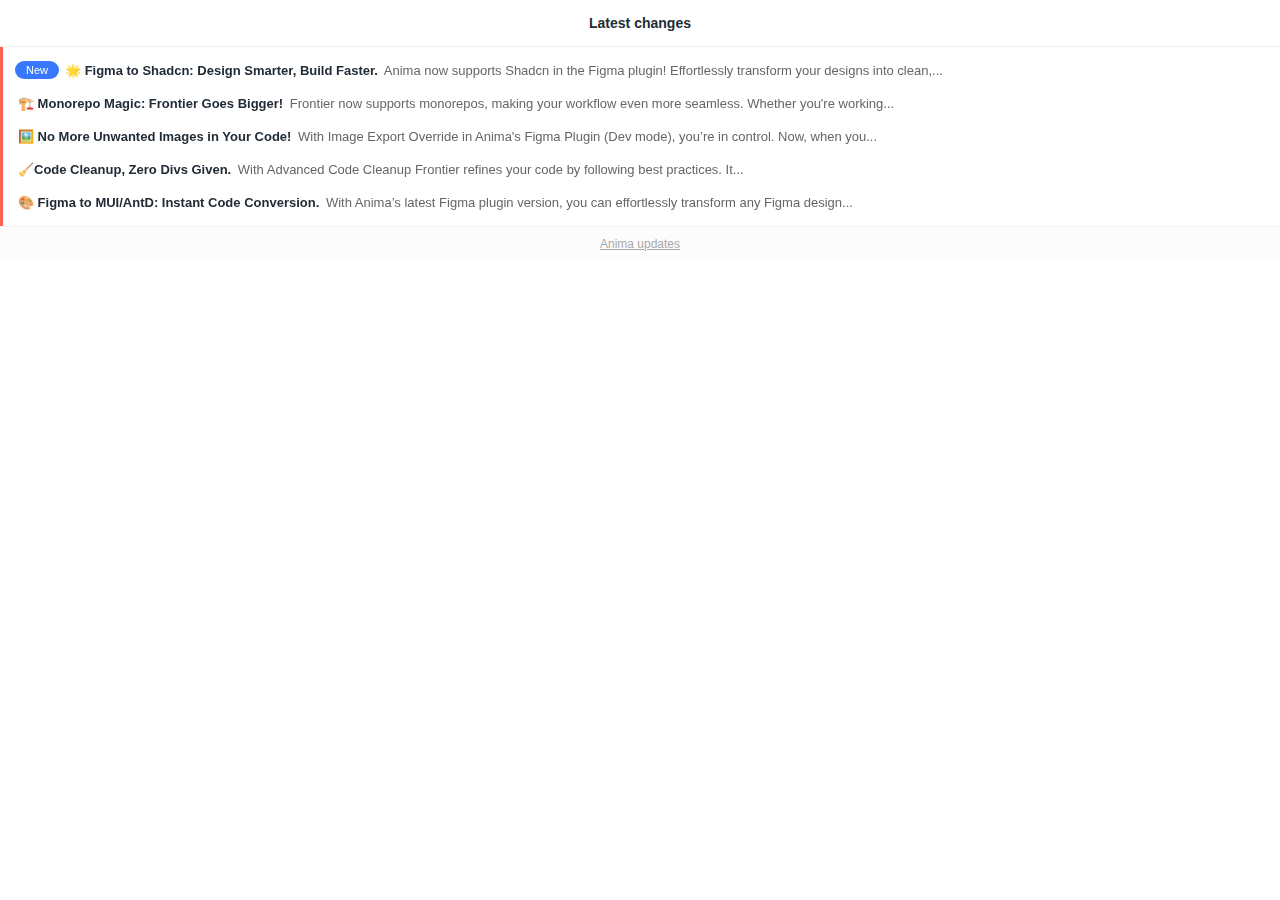
<file: image/Anima_files/Jmvr2y.html>
<!DOCTYPE html>
<!-- saved from url=(0041)https://headway-widget.net/widgets/Jmvr2y -->
<html data-bybit-channel-name="nkvrg1AA82oU7Oq6mtMYg" data-bybit-is-default-wallet="true"><head><meta http-equiv="Content-Type" content="text/html; charset=UTF-8">
    
    <link rel="icon" href="data:;base64,iVBORw0KGgo=">
    
    <script src="./app-widget-Donwqz0P.js.download" crossorigin="anonymous" type="module"></script><link rel="stylesheet" href="./app-widget-D843WjRP.css" media="screen">
    <script>
//<![CDATA[

      var HW_config =  {"badgeDelay":3,"softHide":true,"eyecatcher":false,"expireAfter":null,"token":null,"activeStorage":"local","autorefresh":false,"track":false}

      document.addEventListener("DOMContentLoaded", function(){
        new App(HW_config);
      }, false);

//]]>
</script>
      <style>
          #details .slideBody p a, #details .link a {
            color: #ff6250;
          }

        #index .logItem {
          border-left-color: #ff6250;
        }
      </style>

    <style>
  .category_0 {
    display: none;
  }

    .category_128995 {
      background-color: #009379;
      color: #fff;
    }

    #editor-body .head.head_category_128995 .background {
      background-color: #009379;
    }
    .category_125558 {
      background-color: #ff4772;
      color: #fff;
    }

    #editor-body .head.head_category_125558 .background {
      background-color: #ff4772;
    }
    .category_125557 {
      background-color: #b26cee;
      color: #fff;
    }

    #editor-body .head.head_category_125557 .background {
      background-color: #b26cee;
    }
    .category_125556 {
      background-color: #3778ff;
      color: #fff;
    }

    #editor-body .head.head_category_125556 .background {
      background-color: #3778ff;
    }
</style>
    <script>
//<![CDATA[

      var categories = {"304673":[{"name":"New","color":"#3778ff","id":"125556"}],"304257":[],"303582":[],"299983":[],"300005":[]}

//]]>
</script>  </head>
  <body class="ltr light-mode right bottom" style="background-color: rgb(255, 255, 255);">
    <div class="outercont">
      <div class="cont">
        <div class="innercont" style="color: rgb(34, 44, 54);">
          <div id="index">
  <div class="topBar" style="border-color: rgb(241, 241, 241); background-color: rgb(255, 255, 255);">
    <h3 class="title">Latest changes</h3>
  </div>
  <div class="logList">
    <a href="https://headway-widget.net/widgets/Jmvr2y#" class="logItem" data-id="304673" data-date="2024-11-17T12:29:21Z">
    <span class="category category_125556">New</span>
    <strong class="title">🌟 Figma to Shadcn: Design Smarter, Build Faster.</strong>
  <span class="short">

Anima now supports Shadcn in the Figma plugin! Effortlessly transform your designs into clean,...</span>
</a> <!-- /logItem -->
<a href="https://headway-widget.net/widgets/Jmvr2y#" class="logItem" data-id="304257" data-date="2024-11-10T07:55:26Z">
    <strong class="title">🏗️ Monorepo Magic: Frontier Goes Bigger!</strong>
  <span class="short">
Frontier now supports monorepos, making your workflow even more seamless. Whether you're working...</span>
</a> <!-- /logItem -->
<a href="https://headway-widget.net/widgets/Jmvr2y#" class="logItem" data-id="303582" data-date="2024-10-30T08:49:39Z">
    <strong class="title">🖼️ No More Unwanted Images in Your Code!</strong>
  <span class="short">
With Image Export Override in Anima's Figma Plugin (Dev mode), you’re in control. Now, when you...</span>
</a> <!-- /logItem -->
<a href="https://headway-widget.net/widgets/Jmvr2y#" class="logItem" data-id="299983" data-date="2024-10-15T09:11:00Z">
    <strong class="title">🧹Code Cleanup, Zero Divs Given.</strong>
  <span class="short">

 With Advanced Code Cleanup Frontier refines your code by following best practices. It...</span>
</a> <!-- /logItem -->
<a href="https://headway-widget.net/widgets/Jmvr2y#" class="logItem" data-id="300005" data-date="2024-09-04T14:19:00Z">
    <strong class="title">🎨 Figma to MUI/AntD: Instant Code Conversion.</strong>
  <span class="short">  
 With Anima’s latest Figma plugin version, you can effortlessly transform any Figma design...</span>
</a> <!-- /logItem -->

  </div> <!-- /logList -->
  <div class="footer" style="border-color: rgb(241, 241, 241); background-color: rgb(252, 252, 252);">
    <a target="_blank" rel="noopener noreferrer" href="https://changelog.animaapp.com/?utm_medium=widget">Anima updates</a>
  </div>
</div> <!-- /logListCont -->

<div id="details">
  <div class="logDetailsItem">
  <div class="topBar" style="border-color: rgb(241, 241, 241); background-color: rgb(255, 255, 255);">
    <a href="https://headway-widget.net/widgets/Jmvr2y#back" class="back"></a>
    <h3 class="title">🌟 Figma to Shadcn: Design Smarter, Build Faster</h3>
  </div>
  <div class="slideBody">
    <div class="content"><noscript><span class="beforeCategories">&nbsp;</span><h3 class='category category_125556'>New</h3>&nbsp;<span class="afterCategories">&nbsp;</span>
<p><img
  src="https://cloud.headwayapp.co/changelogs_images/images/small/000/136/541-5b3269c4db44e33616acfc8da4355b1afee4927d.png"
  alt="image.png"
  width=200.2
  height=242.143
/></p>
<p>Anima now supports Shadcn in the Figma plugin! Effortlessly transform your designs into clean, production-ready Shadcn code, complete with accessible, composable components. Whether you’re prototyping or building for production, Anima generates reliable, scalable code tailored to your workflow.</p>
<p>Take your design-to-code experience to the next level with Shadcn—start creating with Anima today! 🚀</p></noscript></div>
    <p class="link"><a target="_blank" href="https://changelog.animaapp.com/figma-to-shadcn-design-smarter-build-faster-304673" data-path="/figma-to-shadcn-design-smarter-build-faster-304673" rel="noopener noreferrer" class="">Read the whole post</a></p>
  </div>
  <div class="bottomBar" style="border-color: rgb(241, 241, 241); background-color: rgb(255, 255, 255);">
    <a href="https://headway-widget.net/widgets/Jmvr2y#back" class="back"></a>
  </div>
</div>
<div class="logDetailsItem">
  <div class="topBar" style="border-color: rgb(241, 241, 241); background-color: rgb(255, 255, 255);">
    <a href="https://headway-widget.net/widgets/Jmvr2y#back" class="back"></a>
    <h3 class="title">🏗️ Monorepo Magic: Frontier Goes Bigger!</h3>
  </div>
  <div class="slideBody">
    <div class="content"><noscript><p><img
  src="https://cloud.headwayapp.co/changelogs_images/images/small/000/136/220-7c023ff2a5e9ed4a0cf20e60a4c1049dd827a983.png"
  alt="image.png"
  width=231.0
  height=172.425
/></p>
<p>Frontier now supports monorepos, making your workflow even more seamless. Whether you're working with multiple projects, shared libraries, or modularized codebases, Frontier keeps everything connected. Navigate, generate, and reuse code across your entire monorepo with ease.</p>
<p>Say goodbye to siloed components and hello to ultimate scalability. Frontier just leveled up—give it a try today!</p></noscript></div>
    <p class="link"><a target="_blank" href="https://changelog.animaapp.com/monorepo-magic-frontier-goes-bigger!-304257" data-path="/monorepo-magic-frontier-goes-bigger!-304257" rel="noopener noreferrer" class="">Read the whole post</a></p>
  </div>
  <div class="bottomBar" style="border-color: rgb(241, 241, 241); background-color: rgb(255, 255, 255);">
    <a href="https://headway-widget.net/widgets/Jmvr2y#back" class="back"></a>
  </div>
</div>
<div class="logDetailsItem">
  <div class="topBar" style="border-color: rgb(241, 241, 241); background-color: rgb(255, 255, 255);">
    <a href="https://headway-widget.net/widgets/Jmvr2y#back" class="back"></a>
    <h3 class="title">🖼️ No More Unwanted Images in Your Code!</h3>
  </div>
  <div class="slideBody">
    <div class="content"><noscript><p><img
  src="https://cloud.headwayapp.co/changelogs_images/images/small/000/135/785-ebb8e830d3ebb70801a55c86341d55256de18137.png"
  alt="image.png"
  width=308.0
  height=118.8
/></p>
<p>With Image Export Override in Anima's Figma Plugin (Dev mode), you’re in control. Now, when you convert designs to code, Anima notifies you if any layers are marked for export as images. You can choose to keep these layers as images or toggle them off to generate functional code instead.</p>
<p>Say goodbye to static <code>&lt;img&gt;</code> elements and hello to dynamic, responsive code. Ready to turn designs into clean, optimized components? Dive into the new Image Export Override today!</p></noscript></div>
    <p class="link"><a target="_blank" href="https://changelog.animaapp.com/no-more-unwanted-images-in-your-code!-303582" data-path="/no-more-unwanted-images-in-your-code!-303582" rel="noopener noreferrer" class="">Read the whole post</a></p>
  </div>
  <div class="bottomBar" style="border-color: rgb(241, 241, 241); background-color: rgb(255, 255, 255);">
    <a href="https://headway-widget.net/widgets/Jmvr2y#back" class="back"></a>
  </div>
</div>
<div class="logDetailsItem">
  <div class="topBar" style="border-color: rgb(241, 241, 241); background-color: rgb(255, 255, 255);">
    <a href="https://headway-widget.net/widgets/Jmvr2y#back" class="back"></a>
    <h3 class="title">🧹Code Cleanup, Zero Divs Given</h3>
  </div>
  <div class="slideBody">
    <div class="content"><noscript><p></p><div align="center">
<img
  src="https://cloud.headwayapp.co/changelogs_images/images/small/000/133/067-e973418fb5a805a7b3889ab577650ebc08f98e56.png"
  alt="image.png"
  width=123.2
  height=107.8
/><p></p>
<p></p><div align="left"> With Advanced Code Cleanup Frontier refines your code by following best practices. It eliminates unnecessary <code>&lt;div&gt;</code> tags and enhances semantic structure—resulting in clean, maintainable, and production-ready code.<p></p>
<p>Say goodbye to clutter and hello to efficiency with Frontier’s code cleanup. Start optimizing your code today!</p></div></div></noscript></div>
    <p class="link"><a target="_blank" href="https://changelog.animaapp.com/code-cleanup-zero-divs-given-299983" data-path="/code-cleanup-zero-divs-given-299983" rel="noopener noreferrer" class="">Read the whole post</a></p>
  </div>
  <div class="bottomBar" style="border-color: rgb(241, 241, 241); background-color: rgb(255, 255, 255);">
    <a href="https://headway-widget.net/widgets/Jmvr2y#back" class="back"></a>
  </div>
</div>
<div class="logDetailsItem">
  <div class="topBar" style="border-color: rgb(241, 241, 241); background-color: rgb(255, 255, 255);">
    <a href="https://headway-widget.net/widgets/Jmvr2y#back" class="back"></a>
    <h3 class="title">🎨 Figma to MUI/AntD: Instant Code Conversion</h3>
  </div>
  <div class="slideBody">
    <div class="content"><noscript><p></p><div align="center"> <img
  src="https://cloud.headwayapp.co/changelogs_images/images/small/000/133/086-597adc83aea59e07dd03fdd207d4ff5a2b911d54.png"
  alt="image.png"
  width=154.0
  height=151.25
/> <p></p>
<p></p><div align="left"> With Anima’s latest Figma plugin version, you can effortlessly transform any Figma design into high-quality, production grade <strong>MUI</strong> or <strong>AntD</strong> code. Whether your design is organized or a bit chaotic, Anima generates clean, functional code—no manual copy-pasting required! 🚀<p></p>
<p>Say goodbye to messy code exports and hello to effortless design-to-code workflows. Start generating clean, functional code today!✨</p></div></div></noscript></div>
    <p class="link"><a target="_blank" href="https://changelog.animaapp.com/figma-to-mui-antd-instant-code-conversion-300005" data-path="/figma-to-mui-antd-instant-code-conversion-300005" rel="noopener noreferrer" class="">Read the whole post</a></p>
  </div>
  <div class="bottomBar" style="border-color: rgb(241, 241, 241); background-color: rgb(255, 255, 255);">
    <a href="https://headway-widget.net/widgets/Jmvr2y#back" class="back"></a>
  </div>
</div>

</div> <!-- /logDetails -->

        </div> <!-- /innercont -->
      </div> <!-- /cont -->
    </div> <!-- /outercont -->
</body></html>
</file>
<file: image/Anima_files/app-widget-D843WjRP.css>
.videoThumbWidth:after{content:"";display:block;position:absolute;top:0;left:0;width:100%;height:100%;background-size:20%;background-position:center;background-repeat:no-repeat}.videoThumbWidth.youtube:after{background-image:url(/hello-assets/nice-to-meet-you/youtube-logo-DR7LOmK7.png)}.videoThumbWidth.wistia:after{background-image:url([data-uri])}.videoThumbWidth.vimeo:after{background-image:url(/hello-assets/nice-to-meet-you/vimeo-logo-BY_jLCpn.png)}.videoThumbWidth.loom:after{background-image:url("data:image/svg+xml,%3csvg%20width='35'%20height='35'%20viewBox='0%200%2035%2035'%20fill='none'%20xmlns='http://www.w3.org/2000/svg'%3e%3cpath%20fill-rule='evenodd'%20clip-rule='evenodd'%20d='M35%2017.5871C35%2012.775%2032.2438%208.72812%2028.209%206.79104C26.2719%202.64687%2022.0938%200%2017.5871%200C12.775%200%208.72812%202.75625%206.79104%206.79104C2.64687%208.72812%200%2012.9062%200%2017.5871C0%2022.225%202.75625%2026.2719%206.79104%2028.209C8.72812%2032.3531%2012.9062%2035%2017.5871%2035C22.225%2035%2026.2719%2032.2438%2028.209%2028.209C32.3531%2026.2719%2035%2022.0938%2035%2017.5871ZM21.0697%2013.7562C21.505%2014.9316%2021.7662%2016.1505%2021.7662%2017.4129C21.7662%2018.6971%2021.505%2019.916%2021.0697%2021.0697C19.8943%2021.505%2018.6754%2021.7662%2017.4129%2021.7662C16.1287%2021.7662%2014.9098%2021.505%2013.7562%2021.0697C13.3209%2019.8943%2013.0597%2018.6754%2013.0597%2017.4129C13.0597%2016.1287%2013.3209%2014.9098%2013.7562%2013.7562C14.9316%2013.3209%2016.1505%2013.0597%2017.4129%2013.0597C18.6971%2013.0597%2019.8943%2013.3209%2021.0697%2013.7562ZM17.5871%202.26368C20.3973%202.26368%2023.0906%203.53491%2024.9005%205.74627C24.2541%205.56027%2023.5862%205.49563%2022.9851%205.57214C18.1134%205.49563%2013.9981%208.36129%2012.1891%2012.5373C12.102%2012.4982%2012.102%2012.4982%2012.1891%2012.5373C11.4341%2014.0064%2011.0678%2015.6224%2011.1443%2017.4129C11.0678%2018.014%2011.1324%2018.682%2011.3184%2019.3284C9.1286%2017.5185%207.83582%2014.8252%207.83582%2012.0149C7.83582%206.61604%2012.1882%202.26368%2017.5871%202.26368ZM2.26368%2017.4129C2.26368%2014.6027%203.53491%2011.9094%205.74627%2010.0995C5.56027%2010.7459%205.49563%2011.4138%205.57214%2012.0149C5.49563%2016.8866%208.36129%2021.0019%2012.5373%2022.8109C12.4982%2022.898%2012.4982%2022.898%2012.5373%2022.8109C14.0064%2023.5659%2015.6224%2023.9322%2017.4129%2023.8557C18.014%2023.9322%2018.682%2023.8676%2019.3284%2023.6816C17.5185%2025.8714%2014.8252%2027.1642%2012.0149%2027.1642C6.61604%2027.1642%202.26368%2022.8118%202.26368%2017.4129ZM17.4129%2032.3881C14.6027%2032.3881%2011.9094%2031.1168%2010.0995%2028.9055C10.7459%2029.0915%2011.4138%2029.1561%2012.0149%2029.0796C16.8866%2029.1561%2021.0019%2026.2905%2022.8109%2022.1144C22.898%2022.1536%2022.898%2022.1536%2022.8109%2022.1144C23.5659%2020.6453%2023.9322%2019.0293%2023.8557%2017.2388C23.9322%2016.6377%2023.8676%2015.9698%2023.6816%2015.3234C25.8714%2017.1333%2027.1642%2019.8266%2027.1642%2022.6368C27.1642%2028.0357%2022.8118%2032.3881%2017.4129%2032.3881ZM22.1144%2012.1891C22.1536%2012.102%2022.1536%2012.102%2022.1144%2012.1891C20.6453%2011.4341%2019.0293%2011.0678%2017.2388%2011.1443C16.6377%2011.0678%2015.9698%2011.1324%2015.3234%2011.3184C17.1333%209.1286%2019.8266%207.83582%2022.6368%207.83582C28.0357%207.83582%2032.3881%2012.1882%2032.3881%2017.5871C32.3881%2020.3973%2031.1168%2023.0906%2028.9055%2024.9005C29.0915%2024.2541%2029.1561%2023.5862%2029.0796%2022.9851C29.1561%2018.1134%2026.2905%2013.9981%2022.1144%2012.1891Z'%20fill='white'/%3e%3c/svg%3e")}.videoContWidth,.videoThumbWidth{cursor:pointer;position:relative;display:inline-block;margin:0;line-height:0}.videoContWidth .videoContHeight,.videoThumbWidth .videoThumbHeight{width:100%;display:inline-block}.videoContWidth .videoContHeight .video,.videoContWidth .videoContHeight .videoThumb,.videoThumbWidth .videoThumbHeight .video,.videoThumbWidth .videoThumbHeight .videoThumb{position:absolute;top:0;left:0;width:100%;height:100%}.videoContWidth .videoContHeight .videoThumb,.videoThumbWidth .videoThumbHeight .videoThumb{background-position:center;background-repeat:no-repeat;background-size:cover}*{box-sizing:border-box}*,body,button,input,textarea,select{-webkit-font-smoothing:antialiased;text-rendering:optimizeLegibility;-moz-osx-font-smoothing:grayscale}html,body{height:100vh}html{font-family:-apple-system,BlinkMacSystemFont,Segoe UI,Helvetica,Arial,sans-serif,"Apple Color Emoji","Segoe UI Emoji",Segoe UI Symbol;-webkit-text-size-adjust:100%;-moz-text-size-adjust:100%;text-size-adjust:100%;background-color:none}body{font-family:-apple-system,BlinkMacSystemFont,Segoe UI,Helvetica,Arial,sans-serif,"Apple Color Emoji","Segoe UI Emoji",Segoe UI Symbol;background:#fff;padding:0;margin:0;font-size:13px;overflow:hidden}p,h2,h3{padding:0;margin:0}p{font-size:13px}a.noOutline{outline:none!important}body.light-mode .outercont .innercont .logList .logItem{color:#666}body.light-mode .innercont strong,body.light-mode .outercont .innercont .logDetailsItem .slideBody p{color:#222c36}body.light-mode .back{opacity:.25}body.light-mode .back:before,body.light-mode .back:after{background-color:#222c36}body.dark-mode img{filter:brightness(.8) contrast(1.2)}body.dark-mode .category{filter:brightness(.9) contrast(1.1)}body.dark-mode .outercont .innercont .logList .logItem{color:#e6e6e6}body.dark-mode .innercont strong{color:#fff}body.dark-mode .outercont .innercont .logDetailsItem .slideBody p{color:#e6e6e6}body.dark-mode .back{opacity:.65}body.dark-mode .back:before,body.dark-mode .back:after{background-color:#fff}body.dark-mode #details .slideBody p a,body.dark-mode #details .link a{color:#fff}.outercont .cont{overflow:hidden;position:relative;height:100vh;width:100vw}.outercont .innercont{transform:translate(0);position:relative;overflow:hidden;will-change:left;transition:left .3s;width:200vw;height:100%;left:0}.outercont .innercont .logList{overflow-y:auto}.outercont .innercont .slideBody{overflow-y:hidden}.outercont .innercont.detailsOpen{left:-100%}.outercont .innercont.detailsOpen .logList{overflow-y:hidden}.outercont .innercont.detailsOpen .slideBody{overflow-y:auto}.outercont .innercont #index,.outercont .innercont #details{width:100vw;position:absolute}.outercont .innercont #index{left:0}.outercont .innercont #details{left:100vw}.outercont .innercont #index{height:100vh;display:flex;flex-direction:column}.outercont .innercont #index .logList{overflow-x:hidden;overscroll-behavior:contain}.outercont .innercont #index .category{font-size:11px;line-height:18px;display:inline-block;padding:0 11px;font-weight:400;border-radius:20px;margin-right:3px}.outercont .innercont #index .title{margin:0 3px}.outercont .innercont .logDetailsItem{text-overflow:ellipsis}.outercont .innercont .logDetailsItem .slideBody{padding:16px 16px 0}.outercont .innercont .logDetailsItem .slideBody:after{content:"";display:block;padding-bottom:20px}.outercont .innercont .logDetailsItem .slideBody .content{clear:both}.outercont .innercont .logDetailsItem .slideBody p{margin-bottom:10px;line-height:19px;clear:both}.outercont .innercont .logDetailsItem .slideBody p:last-child{margin-bottom:0}.outercont .innercont .logDetailsItem .slideBody a{color:#3778ff}.outercont .innercont .logDetailsItem{height:100vh;display:flex;flex-direction:column}.outercont .innercont .logDetailsItem .slideBody{overflow-x:hidden;overscroll-behavior:contain}.outercont .innercont .logItem{display:block;clear:both;line-height:19px;padding:7px 16px 7px 12px;text-decoration:none;border-left:solid 3px #3778ff}.outercont .innercont .logItem.read{border-left:0;padding:7px 15px}.outercont .innercont .logItem:first-child{padding-top:14px}.outercont .innercont .logItem:last-child{padding-bottom:14px}.outercont .innercont .logItem:hover strong{text-decoration:underline}.outercont .innercont strong{font-weight:600}.outercont .innercont .back{position:absolute;display:block;height:46px;z-index:2}.outercont .innercont .back:before,.outercont .innercont .back:after{content:"";height:12px;width:1px;display:block;position:absolute}.outercont .innercont .back:before{top:14px}.outercont .innercont .back:after{bottom:12px}.outercont .innercont h3.title{text-align:center;font-weight:600;font-size:14px;margin:0}.outercont .innercont .topBar,.outercont .innercont .bottomBar{position:relative}.outercont .innercont .topBar{border-bottom:solid 1px;padding:15px 30px}.outercont .innercont .topBar .back{top:2px;left:10px;padding:5px 15px 0}.outercont .innercont .bottomBar{border-top:solid 1px;padding:17px 23px}.outercont .innercont .bottomBar .back{bottom:-5px;padding:5px 15px 0}.outercont .innercont .link{margin:15px 0 5px}.outercont .innercont .link a{color:#3778ff;font-weight:700;text-decoration:none;display:none}.outercont .innercont .link a.more{display:inline-block}.outercont .innercont .footer{color:#a8a8a8;font-size:12px;text-align:center;border-top:solid 1px;height:35px;line-height:35px;border-radius:0 0 4px 4px}.outercont .innercont .footer a{color:#a8a8a8}body.top #details .topBar .back{display:none}body.top #details .bottomBar .back{display:block}body.center #details .bottomBar,body.bottom #details .bottomBar{display:none}body.left .back{right:0}body.left .back:before{transform:rotate(-45deg)}body.left .back:after{transform:rotate(45deg)}body.right .back{left:0}body.right .back:before{transform:rotate(45deg)}body.right .back:after{transform:rotate(-45deg)}.ltr{direction:ltr}.ltr .category{margin-right:5px;float:left}.rtl{direction:rtl}.rtl .category{margin-left:5px;float:right}.headwayVideo{position:relative;display:inline-block}.headwayVideo:before{content:"";width:100%;height:100%;background-color:pink;opacity:.5;position:absolute;left:0;top:0;z-index:10000}.content{line-height:1.55rem;min-height:40px;clear:both}.content .category{display:inline-block;padding:1px 11px;font-size:.9em;line-height:22px;font-weight:400;margin-bottom:0;border-radius:20px}.content .beforeCategories,.content .afterCategories{display:block;margin-bottom:13px;height:0}.content audio{outline:none!important;margin-bottom:10px}.content img{-o-object-fit:scale-down;object-fit:scale-down;height:auto}.content hr{border-top:solid #e5e5e5;border-width:1px 0 0 0;margin:20px 0 25px}.content p,.content pre{margin-bottom:13px;position:relative}.content p:last-child,.content pre:last-child{margin-bottom:0}.content ul,.content ol{margin-left:22px;padding:10px 0 5px}.content ul li,.content ol li{list-style:disc;padding-left:6px;margin-bottom:5px}.content ol li{list-style:decimal}.content code,.content pre{font-family:Monaco,Menlo,Courier,Courier New,Andale Mono,Bitstream Vera Sans Mono,Lucida Console,Consolas,Droid Sans Mono;font-size:12px;background:#f7f7f7;color:#4d5863;padding:4px;border-radius:2px}.content pre{padding:8px 12px}.content pre code{padding:0}.content blockquote{color:#47525d;padding-left:10px;border-left:solid 4px rgb(204,204,204);margin:15px 40px 15px 0}.content strong,.content b{font-weight:500}.content h1,.content h2,.content h3,.content h4,.content h5,.content h6{font-weight:500;margin:0 0 5px;padding:0}.content h1{font-size:1.3rem}.content h2{font-size:1.15rem}.content h3{font-weight:420;font-size:1rem}.content table{width:100%;font-size:13px;margin-bottom:20px}.content table thead th{padding:5px 0;font-size:11px;letter-spacing:2px;font-weight:400;text-transform:uppercase;color:#0000004d}.content table tbody td{padding:5px 5px 5px 0;border-top:solid 1px #f3f3f3}.videoThumbWidth,.bigImage{cursor:pointer}.videoThumbWidth:hover,.bigImage:hover{opacity:.9}
</file>
